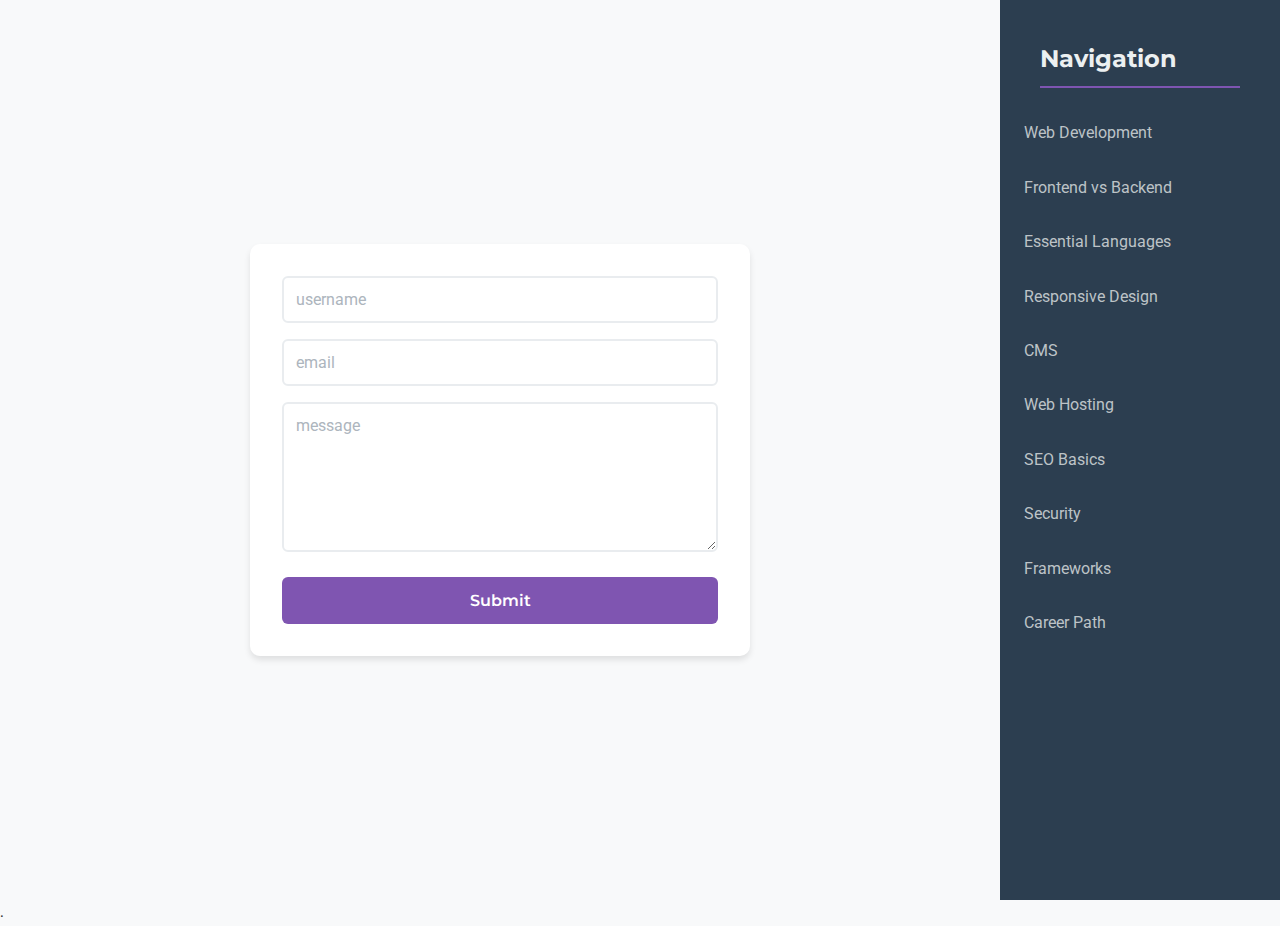
<file: project-root/index.html>
<!DOCTYPE html>
<html lang="en">
  <head>
    <meta charset="UTF-8" />
    <meta name="viewport" content="width=device-width, initial-scale=1.0" />
    <title>Form</title>
    <link rel="stylesheet" href="./Assets/css.css" />
    <link rel="preconnect" href="https://fonts.googleapis.com" />
    <link rel="preconnect" href="https://fonts.gstatic.com" crossorigin />
    <link
      href="https://fonts.googleapis.com/css2?family=Montserrat:ital,wght@0,100..900;1,100..900&family=Nunito:ital,wght@0,200..1000;1,200..1000&family=Roboto:ital,wght@0,100..900;1,100..900&display=swap"
      rel="stylesheet"
    />
  </head>
  <body>
    <main>
      <div class="form_div">
        <form id="form">
          <input
            type="text"
            name="username"
            id="username"
            required
            placeholder="username"
          />
          <input
            type="email"
            name="email"
            id="email"
            required
            pattern="[a-z0-9._%+\-]+@[a-z0-9.\-]+\.[a-z]{2,}$"
            placeholder="email"
          />

          <textarea
            id="message"
            name="message"
            rows="4"
            cols="50"
            required
            placeholder="message"
          ></textarea>
          <button class="submit_btn" type="submit">Submit</button>
        </form>
      </div>
      <div class="aside_div">
        <aside class="sidebar">
          <h2>Navigation</h2>
          <nav>
            <ul>
              <li><a href="#web-dev">Web Development</a></li>
              <li><a href="#frontend-backend">Frontend vs Backend</a></li>
              <li><a href="#languages">Essential Languages</a></li>
              <li><a href="#responsive">Responsive Design</a></li>
              <li><a href="#cms">CMS</a></li>
              <li><a href="#hosting">Web Hosting</a></li>
              <li><a href="#seo">SEO Basics</a></li>
              <li><a href="#security">Security</a></li>
              <li><a href="#frameworks">Frameworks</a></li>
              <li><a href="#career">Career Path</a></li>
            </ul>
          </nav>
        </aside>
      </div>
    </main>
    .

    <script src="./Assets/js.js"></script>
  </body>
</html>
</file>
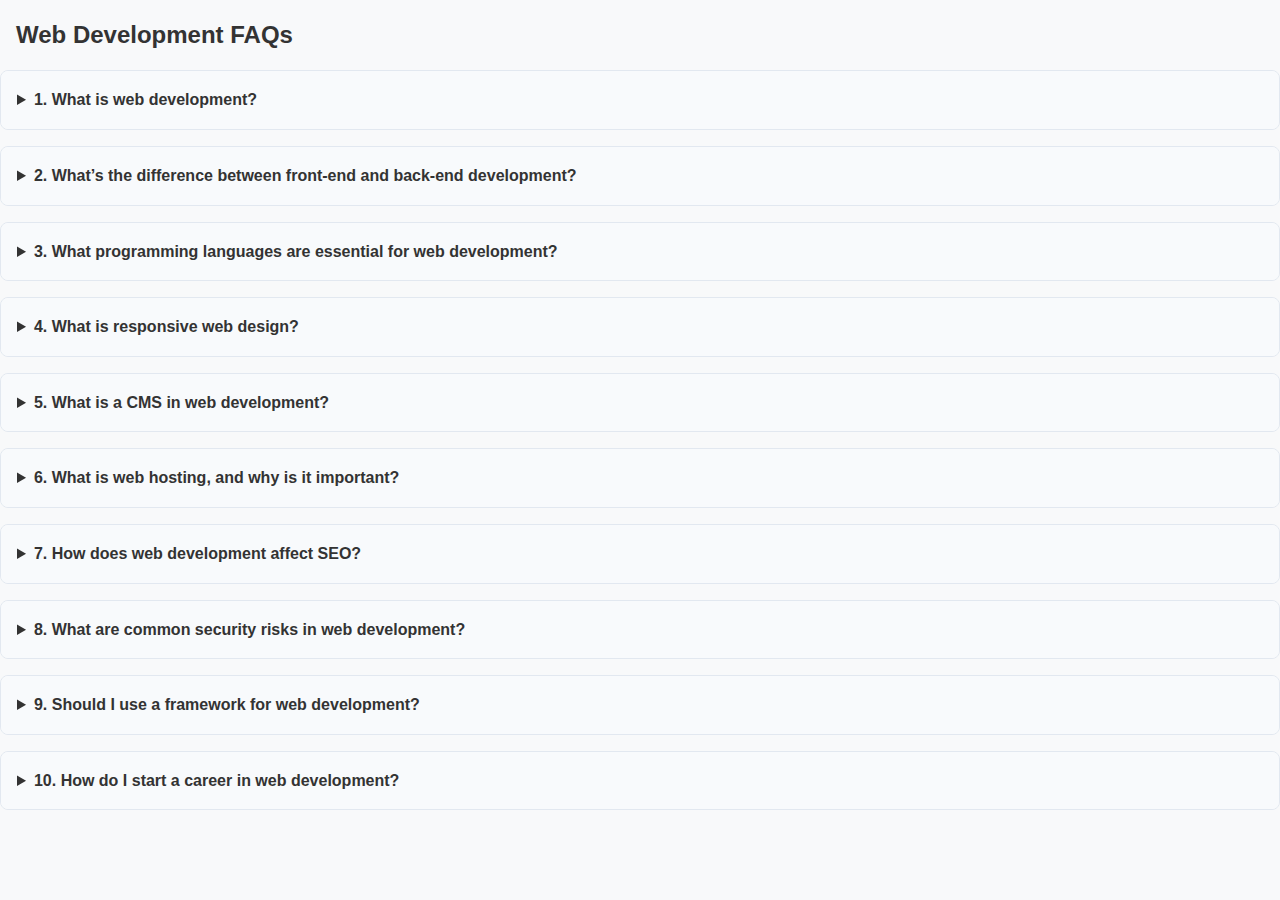
<file: project-root/faq.html>
<!DOCTYPE html>
<html lang="en">
  <head>
    <meta charset="UTF-8" />
    <meta name="viewport" content="width=device-width, initial-scale=1.0" />
    <title>FAQ</title>
    <link rel="stylesheet" href="./Assets/css.css">
  </head>
  <body>
  <h2>Web Development FAQs</h2>

<!-- General Web Development -->
<details>
  <summary><strong>1. What is web development?</strong></summary>
  <p>
    Web development refers to the process of building, creating, and maintaining websites or web applications. It includes front-end (client-side), back-end (server-side), and full-stack development (both front-end and back-end).
  </p>
</details>

<!-- Front-End vs. Back-End -->
<details>
  <summary><strong>2. What’s the difference between front-end and back-end development?</strong></summary>
  <p>
    <strong>Front-end development</strong> focuses on the visual part of a website (what users see), using HTML, CSS, and JavaScript. <strong>Back-end development</strong> deals with server-side logic, databases, and APIs, using languages like Python, PHP, Ruby, or Node.js.
  </p>
</details>

<!-- Essential Languages -->
<details>
  <summary><strong>3. What programming languages are essential for web development?</strong></summary>
  <p>
    <ul>
      <li><strong>Front-end:</strong> HTML, CSS, JavaScript (plus frameworks like React, Vue, or Angular)</li>
      <li><strong>Back-end:</strong> Python, PHP, Ruby, Java, Node.js, or C#</li>
      <li><strong>Database:</strong> SQL (MySQL, PostgreSQL) or NoSQL (MongoDB)</li>
    </ul>
  </p>
</details>

<!-- Responsive Design -->
<details>
  <summary><strong>4. What is responsive web design?</strong></summary>
  <p>
    Responsive design ensures a website adapts to different screen sizes (desktop, tablet, mobile) using flexible layouts, CSS media queries, and frameworks like Bootstrap.
  </p>
</details>

<!-- CMS -->
<details>
  <summary><strong>5. What is a CMS in web development?</strong></summary>
  <p>
    A <strong>Content Management System (CMS)</strong> is software that helps users create and manage website content without coding. Examples include WordPress, Joomla, and Drupal.
  </p>
</details>

<!-- Web Hosting -->
<details>
  <summary><strong>6. What is web hosting, and why is it important?</strong></summary>
  <p>
    Web hosting is a service that stores your website’s files on a server, making it accessible online. Choosing a good host ensures speed, security, and uptime for your site.
  </p>
</details>

<!-- SEO Basics -->
<details>
  <summary><strong>7. How does web development affect SEO?</strong></summary>
  <p>
    Proper coding (semantic HTML), fast load times, mobile-friendliness, and clean URLs improve search engine rankings. Developers must follow SEO best practices for better visibility.
  </p>
</details>

<!-- Security -->
<details>
  <summary><strong>8. What are common security risks in web development?</strong></summary>
  <p>
    Common threats include:
    <ul>
      <li>SQL Injection</li>
      <li>Cross-Site Scripting (XSS)</li>
      <li>Cross-Site Request Forgery (CSRF)</li>
    </ul>
    Developers should use HTTPS, input validation, and security libraries to protect websites.
  </p>
</details>

<!-- Frameworks -->
<details>
  <summary><strong>9. Should I use a framework for web development?</strong></summary>
  <p>
    Frameworks (like React, Django, or Laravel) speed up development by providing pre-built components and structure. They’re useful for complex projects but may be overkill for simple sites.
  </p>
</details>

<!-- Career Path -->
<details>
  <summary><strong>10. How do I start a career in web development?</strong></summary>
  <p>
    Steps to become a web developer:
    <ol>
      <li>Learn HTML, CSS, and JavaScript.</li>
      <li>Pick a back-end language (e.g., Python, Node.js).</li>
      <li>Build projects (portfolio).</li>
      <li>Learn version control (Git).</li>
      <li>Apply for internships/jobs or freelance.</li>
    </ol>
  </p>
</details>
  </body>
</html>
</file>
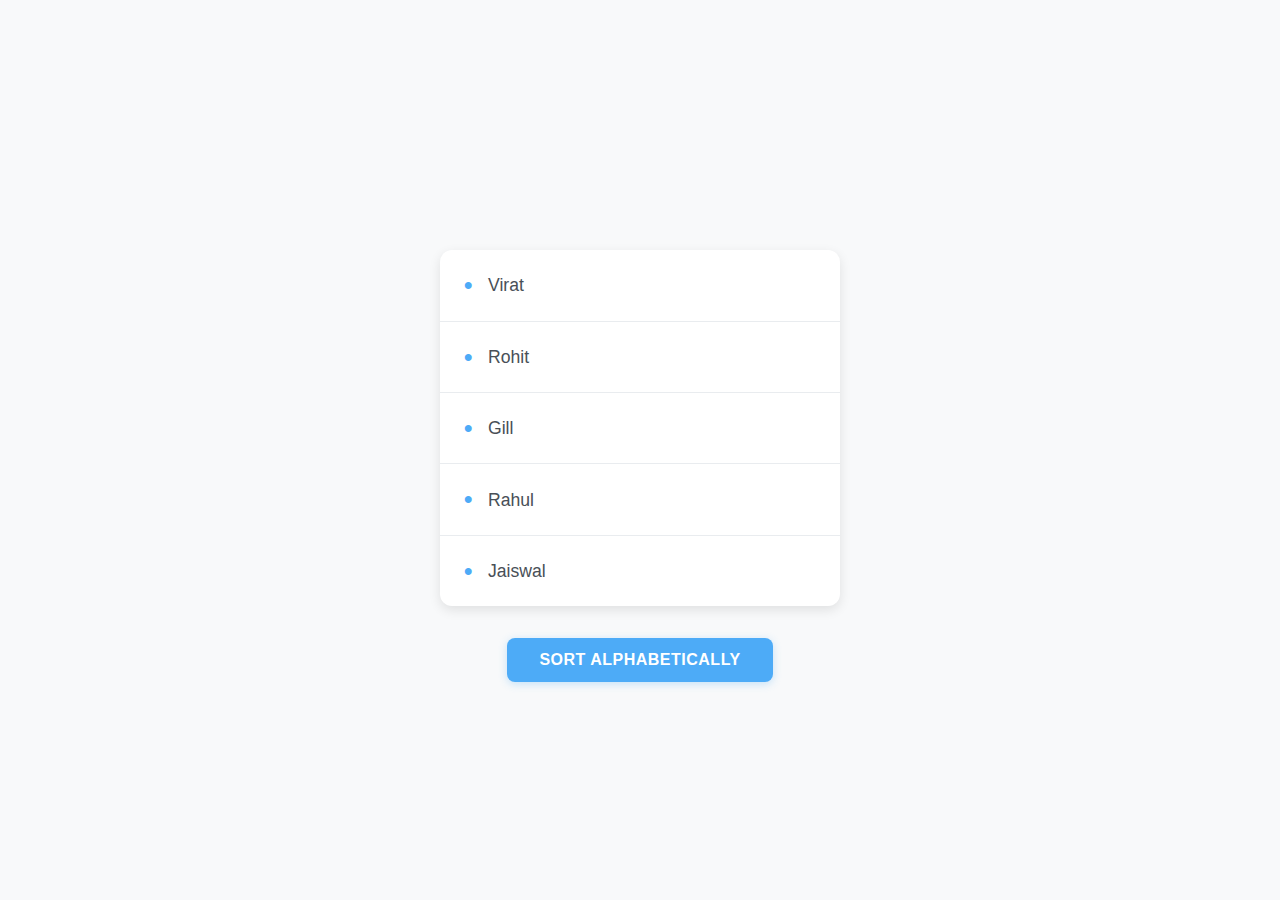
<file: project-root/sort.html>
<!DOCTYPE html>
<html lang="en">
  <head>
    <meta charset="UTF-8" />
    <meta name="viewport" content="width=device-width, initial-scale=1.0" />
    <title>Document</title>
    <link rel="stylesheet" href="./Assets/css.css" />
  </head>
  <body>
    <main>
      <div class="ul_div">
        <ul class="unorder_list">
          <li>Virat</li>
          <li>Rohit</li>
          <li>Gill</li>
          <li>Rahul</li>
          <li>Jaiswal</li>
        </ul>
        <button id="sortbtn">Sort alphabetically</button>
      </div>
    </main>

    <script src="./Assets/js.js"></script>
  </body>
</html>
</file>
<file: project-root/Assets/css.css>
/* * {
  margin: 0;
  padding: 0;
  box-sizing: border-box;
}
main {
  height: 100vh;
  display: flex;
  align-items: center;
  justify-content: center;

  flex-wrap: wrap;
}
form {
  display: flex;
  align-items: center;
  justify-content: center;
  flex-direction: column;
  gap: 1rem;

  background-color: #7f55b1;
  border-radius: 1rem;
  box-shadow: 10px 10px 5px 0px rgba(0, 0, 0, 0.75);
  -webkit-box-shadow: 10px 10px 5px 0px rgba(0, 0, 0, 0.75);
  -moz-box-shadow: 10px 10px 5px 0px rgba(0, 0, 0, 0.75);
}
input {
  height: 10%;
  width: 80%;
  outline: none;
  border-top: none;
  border-left: none;
  border-right: none;
  border-radius: 8px;
  background-color: #fffbde;
}
::placeholder {
  font-family: "Roboto", sans-serif;
  font-weight: 600;
  color: #f49bab;
  font-size: 1rem;
  padding: 1rem;
}
textarea {
  height: 20%;
  width: 80%;
}
.submit_btn {
  padding: 1rem;
  width: 80%;
  font-size: 1rem;
  border-radius: 10px;
  background-color: #f49bab;
  font-family: "Roboto", sans-serif;
  font-weight: 600;
  color: #7f55b1;
  border: none;
} */
/* Reset and Base Styles */
* {
  margin: 0;
  padding: 0;
  box-sizing: border-box;
}

body {
  font-family: "Nunito", sans-serif;
  background-color: #f8f9fa;
  color: #333;
  line-height: 1.6;
}

main {
  display: flex;
  min-height: 100vh;
}

/* Form Styles */
.form_div {
  flex: 1;
  padding: 2rem;
  display: flex;
  justify-content: center;
  align-items: center;
}

form {
  width: 100%;
  max-width: 500px;
  background: white;
  padding: 2rem;
  border-radius: 10px;
  box-shadow: 0 4px 6px rgba(0, 0, 0, 0.1);
}

input,
textarea {
  width: 100%;
  padding: 12px;
  margin-bottom: 1rem;
  border: 2px solid #e9ecef;
  border-radius: 6px;
  font-family: "Roboto", sans-serif;
  font-size: 1rem;
  transition: border-color 0.3s;
}

input:focus,
textarea:focus {
  outline: none;
  border-color: #7f55b1;
}

textarea {
  resize: vertical;
  min-height: 150px;
}

::placeholder {
  color: #adb5bd;
  font-family: "Roboto", sans-serif;
}

.submit_btn {
  width: 100%;
  padding: 14px;
  background-color: #7f55b1;
  color: white;
  border: none;
  border-radius: 6px;
  font-family: "Montserrat", sans-serif;
  font-weight: 600;
  font-size: 1rem;
  cursor: pointer;
  transition: background-color 0.3s;
}

.submit_btn:hover {
  background-color: #6a4298;
}

/* Sidebar Styles */
.aside_div {
  width: 280px;
  background-color: #2c3e50;
  color: white;
  padding: 1.5rem;
}

.sidebar h2 {
  color: #ecf0f1;
  margin-bottom: 1.5rem;
  padding-bottom: 0.5rem;
  border-bottom: 2px solid #7f55b1;
  font-family: "Montserrat", sans-serif;
}

.sidebar nav ul {
  list-style: none;
}

.sidebar nav li {
  margin-bottom: 0.8rem;
}

.sidebar nav a {
  color: #bdc3c7;
  text-decoration: none;
  font-family: "Roboto", sans-serif;
  transition: color 0.3s;
  display: block;
  padding: 0.5rem 0;
}

.sidebar nav a:hover {
  color: #ecf0f1;
}

/* Responsive Layout */
@media (max-width: 768px) {
  main {
    flex-direction: column;
  }

  .form_div {
    order: 1;
    padding: 1.5rem;
  }

  .aside_div {
    width: 100%;
    order: 2;
  }

  form {
    padding: 1.5rem;
  }
}

/* Animation for better UX */
input,
textarea,
.submit_btn {
  transition: all 0.3s ease;
}

/* Focus styles for accessibility */
input:focus,
textarea:focus {
  box-shadow: 0 0 0 3px rgba(127, 85, 177, 0.2);
}

/* Active state for button */
.submit_btn:active {
  transform: scale(0.98);
}
/* Reset and Base Styles */

/* List Styles */
.ul_div {
  display: flex;
  align-items: center;
  justify-content: center;
  flex-direction: column;
  width: 100%;
}
.unorder_list {
  width: 100%;
  max-width: 400px;
  margin: 2rem 0;
  list-style: none;
  background: white;
  border-radius: 12px;
  box-shadow: 0 4px 12px rgba(0, 0, 0, 0.1);
  overflow: hidden;
}

.unorder_list li {
  padding: 1rem 1.5rem;
  border-bottom: 1px solid #e9ecef;
  font-size: 1.1rem;
  color: #495057;
  transition: all 0.3s ease;
  display: flex;
  align-items: center;
}

.unorder_list li:last-child {
  border-bottom: none;
}

.unorder_list li:hover {
  background-color: #f1f3f5;
  transform: translateX(5px);
}

.unorder_list li::before {
  content: "•";
  color: #4dabf7;
  font-weight: bold;
  display: inline-block;
  width: 1.5rem;
  font-size: 1.5rem;
}

/* Button Styles */
#sortbtn {
  background-color: #4dabf7;
  color: white;
  border: none;
  padding: 0.8rem 2rem;
  font-size: 1rem;
  border-radius: 8px;
  cursor: pointer;
  transition: all 0.3s ease;
  font-weight: 600;
  text-transform: uppercase;
  letter-spacing: 0.5px;
  box-shadow: 0 2px 8px rgba(77, 171, 247, 0.3);
}

#sortbtn:hover {
  background-color: #339af0;
  transform: translateY(-2px);
  box-shadow: 0 4px 12px rgba(77, 171, 247, 0.4);
}

#sortbtn:active {
  transform: translateY(0);
  box-shadow: 0 2px 4px rgba(77, 171, 247, 0.4);
}

/* Animation for sorted items */
@keyframes fadeIn {
  from {
    opacity: 0;
    transform: translateY(10px);
  }
  to {
    opacity: 1;
    transform: translateY(0);
  }
}

.unorder_list li {
  animation: fadeIn 0.3s ease forwards;
}

details {
  margin-bottom: 1rem;
  border: 1px solid #e2e8f0;
  border-radius: 8px;
  overflow: hidden;
}
summary {
  padding: 1rem;
  background: #f8fafc;
  cursor: pointer;
  font-weight: 600;
}
details[open] summary {
  background: #4f46e5;
  color: white;
}
details p,
details ul,
details ol {
  padding: 1rem;
  margin: 0;
}

h2 {
  margin: 1rem;
}
</file>
